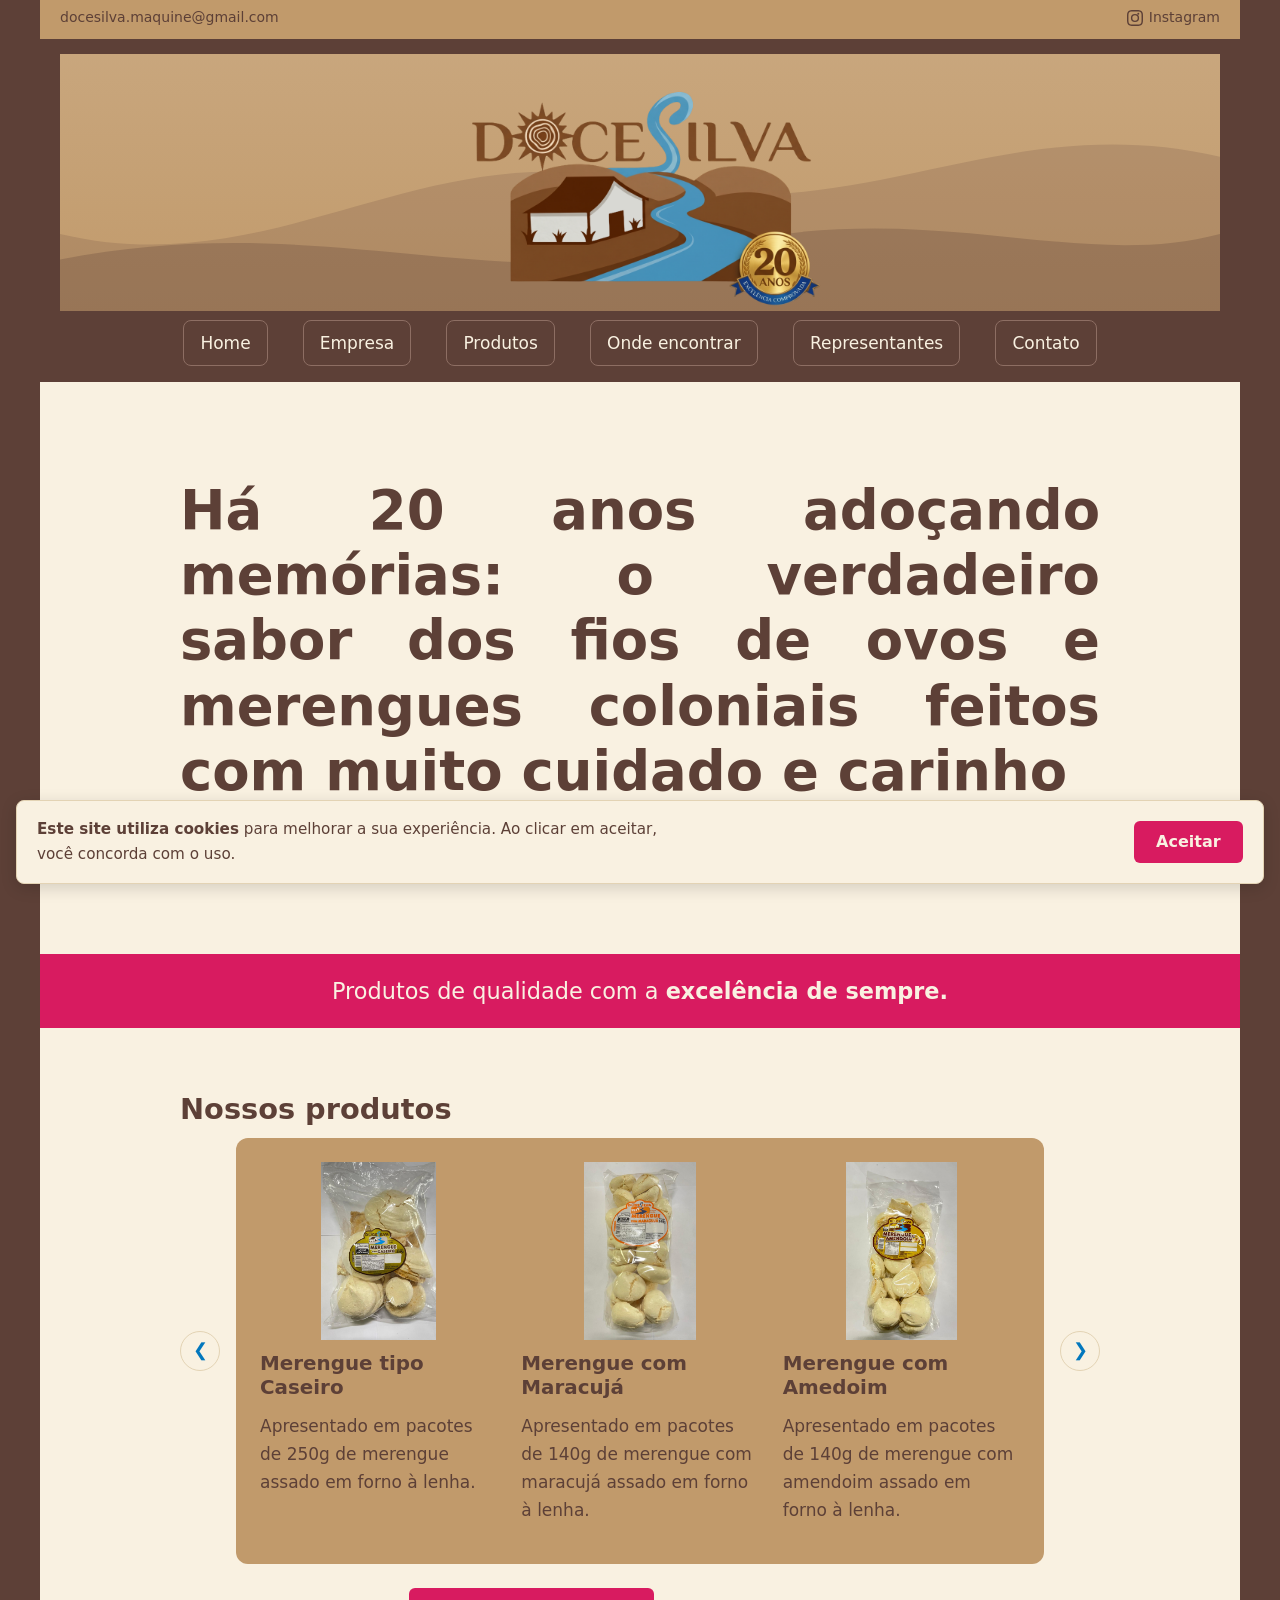
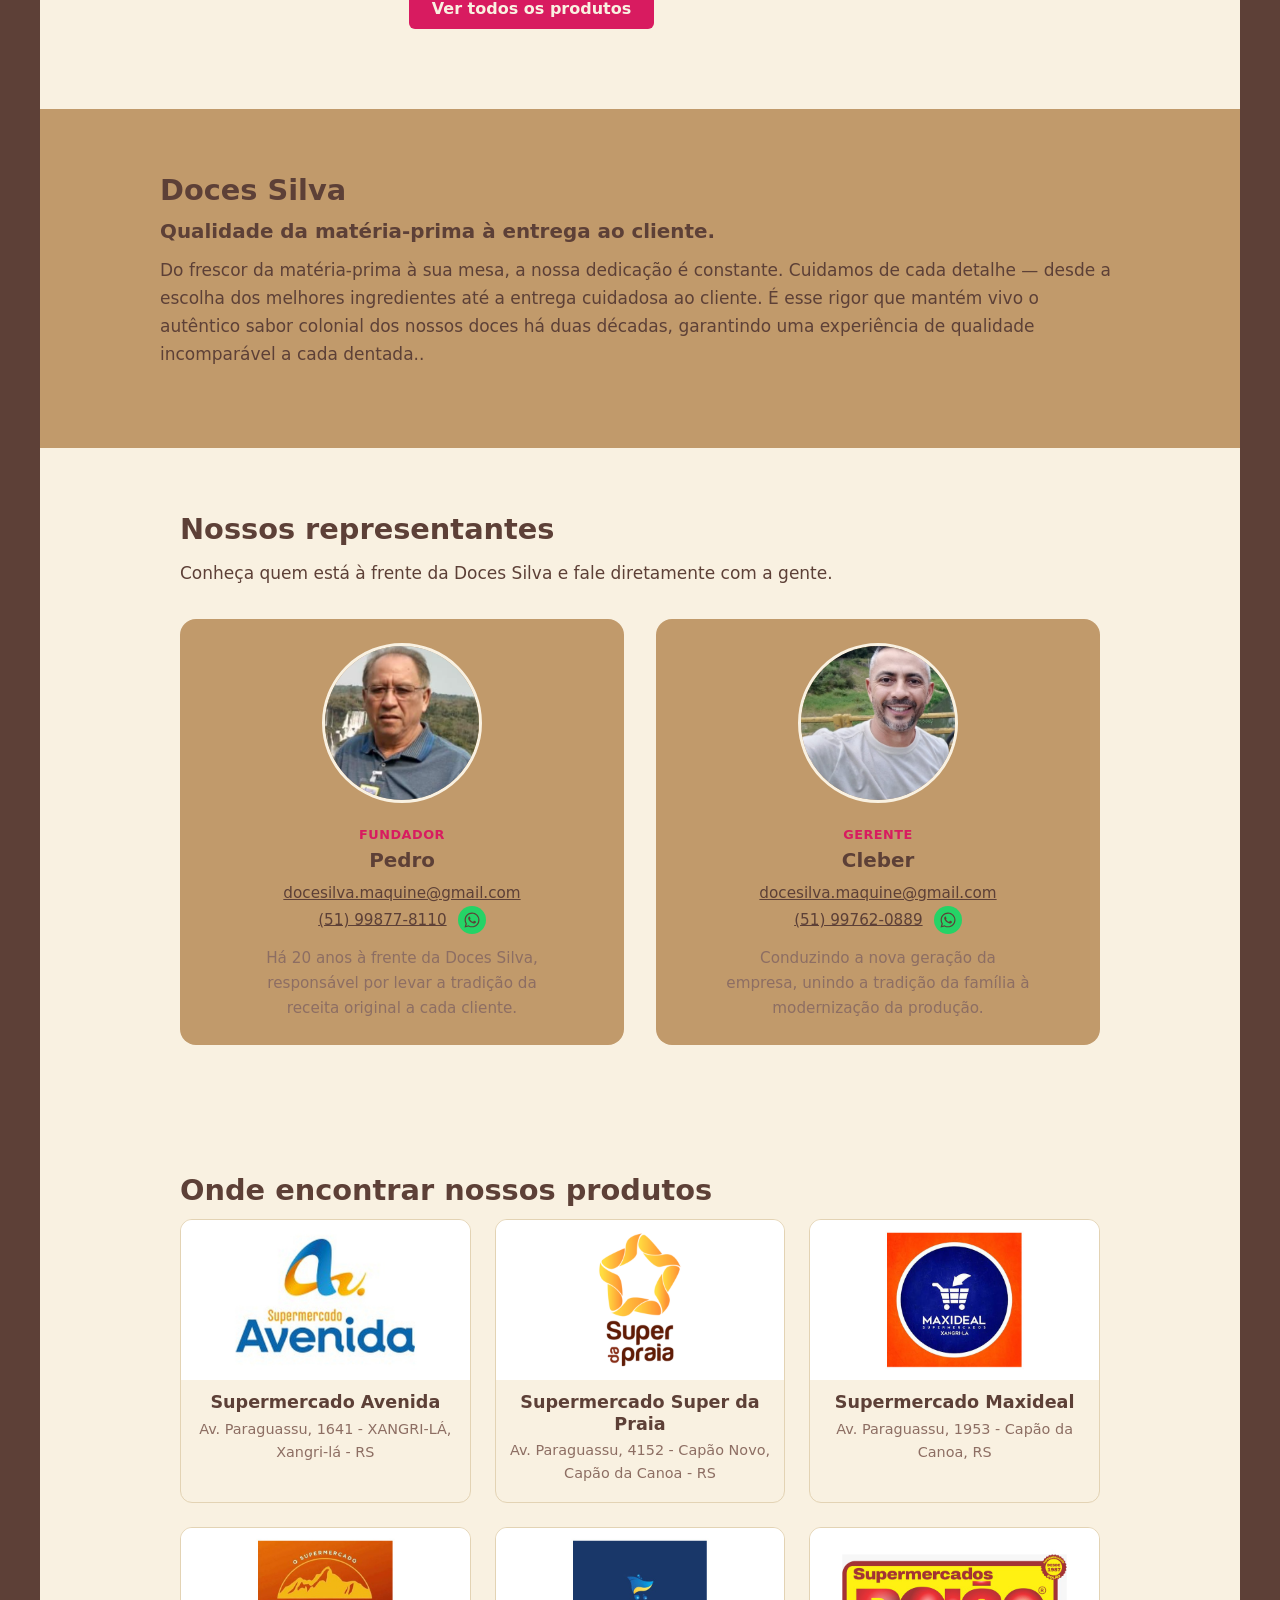
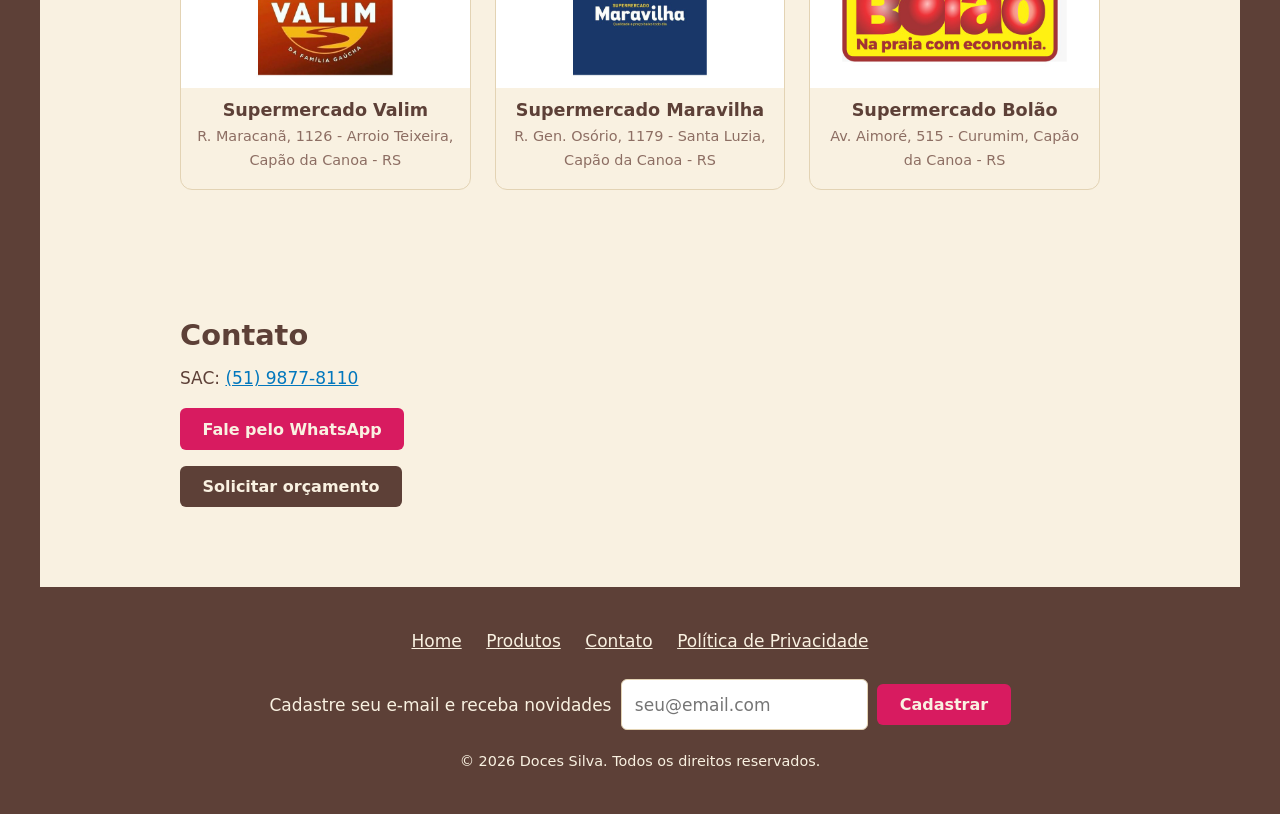
<file: index.html>
<!DOCTYPE html>
<html lang="pt-BR">
<head>
  <meta charset="UTF-8">
  <meta name="viewport" content="width=device-width, initial-scale=1">
  <title>Doces Silva | 20 anos adoçando sua vida</title>
  <meta name="description" content="Doces coloniais com receitas originais.">
  <link rel="stylesheet" href="style.css">
</head>
<body>
  <div class="pagina">
    <div id="sentinela-topo"></div>
  <div class="barra-topo">
    <a href="mailto:docesilva.maquine@gmail.com">docesilva.maquine@gmail.com</a>
    <!-- a: link. href é o destino; mailto: abre o programa de e-mail. -->
   <span>
  <a href="https://www.instagram.com/docessilva.2004/" class="link-instagram" target="_blank" rel="noopener">
    <svg viewBox="0 0 24 24" width="16" height="16" fill="currentColor" aria-hidden="true">
      <path d="M12 2.16c3.2 0 3.58.01 4.85.07 1.17.05 1.8.25 2.23.41.56.22.96.48 1.38.9.42.42.68.82.9 1.38.16.42.36 1.06.41 2.23.06 1.27.07 1.65.07 4.85s-.01 3.58-.07 4.85c-.05 1.17-.25 1.8-.41 2.23-.22.56-.48.96-.9 1.38-.42.42-.82.68-1.38.9-.42.16-1.06.36-2.23.41-1.27.06-1.65.07-4.85.07s-3.58-.01-4.85-.07c-1.17-.05-1.8-.25-2.23-.41-.56-.22-.96-.48-1.38-.9-.42-.42-.68-.82-.9-1.38-.16-.42-.36-1.06-.41-2.23-.06-1.27-.07-1.65-.07-4.85s.01-3.58.07-4.85c.05-1.17.25-1.8.41-2.23.22-.56.48-.96.9-1.38.42-.42.82-.68 1.38-.9.42-.16 1.06-.36 2.23-.41 1.27-.06 1.65-.07 4.85-.07M12 0C8.74 0 8.33.01 7.05.07c-1.28.06-2.15.26-2.91.56-.79.31-1.46.72-2.13 1.39-.67.67-1.08 1.34-1.39 2.13-.3.76-.5 1.63-.56 2.91C.01 8.33 0 8.74 0 12s.01 3.67.07 4.95c.06 1.28.26 2.15.56 2.91.31.79.72 1.46 1.39 2.13.67.67 1.34 1.08 2.13 1.39.76.3 1.63.5 2.91.56C8.33 23.99 8.74 24 12 24s3.67-.01 4.95-.07c1.28-.06 2.15-.26 2.91-.56.79-.31 1.46-.72 2.13-1.39.67-.67 1.08-1.34 1.39-2.13.3-.76.5-1.63.56-2.91.06-1.28.07-1.69.07-4.95s-.01-3.67-.07-4.95c-.06-1.28-.26-2.15-.56-2.91-.31-.79-.72-1.46-1.39-2.13-.67-.67-1.34-1.08-2.13-1.39-.76-.3-1.63-.5-2.91-.56C15.67.01 15.26 0 12 0z"/>
      <path d="M12 5.84A6.16 6.16 0 1 0 18.16 12 6.16 6.16 0 0 0 12 5.84m0 10.16A4 4 0 1 1 16 12a4 4 0 0 1-4 4m6.41-10.4a1.44 1.44 0 1 1-1.44-1.44 1.44 1.44 0 0 1 1.44 1.44"/>
    </svg>
    Instagram
  </a>
</span>
  </div>

  <header class="topo">
    <a class="logo" href="#inicio"><img src="logov2.png"alt="Doces Silva"></a>
    <button class="menu-botao" aria-label="Abrir menu" aria-expanded="false">Menu</button>
       <nav class="menu" id="menu">
      <a href="#inicio">Home</a>
      <a href="#empresa">Empresa</a>
      <a href="produtos.html">Produtos</a>
      <a href="#mercados">Onde encontrar</a>
      <a href="#representantes">Representantes</a>
      <a href="contato.html">Contato</a>
      <!-- href="#algo" rola a página até o elemento com id="algo". -->
    </nav>
  </header>

  <main>
    <section class="hero" id="inicio">
      <h1 class="slogan">Há 20 anos adoçando memórias: o verdadeiro sabor dos fios de ovos e merengues coloniais feitos com muito cuidado e carinho</h1>
      <!-- h1: título principal. Use só um por página (importante para SEO). -->
      <a class="botao" href="#produtos">Conheça nossos produtos</a>
    </section>

    <section class="faixa">
      <p>Produtos de qualidade com a <strong>excelência de sempre.</strong></p>
    </section>

       <section class="secao" id="produtos">
      <h2>Nossos produtos</h2>

      <div class="carrossel">
        <button class="seta seta-esq" id="carrossel-ant" type="button" aria-label="Produto anterior">&#10094;</button>
        <div class="carrossel-janela">
        <ul class="grade" id="carrossel-lista">
          <!-- ul: lista sem ordem. Cada li é um item. Aqui vira uma grade de produtos. -->
          <li>
            <img class="foto" src="img1.jpeg" alt="pacote de 250g de merengue caseiro.">
            <h3>Merengue tipo Caseiro</h3>
            <p>Apresentado em pacotes de 250g de merengue assado em forno à lenha.</p>
          </li>
          <li>
            <img class="foto" src="img2.jpeg" alt="pacote de 140g de merengue com maracujá.">
            <h3>Merengue com Maracujá</h3>
            <p>Apresentado em pacotes de 140g de merengue com maracujá assado em forno à lenha.</p>
          </li>
          <li>
            <img class="foto" src="img3.jpeg" alt="pacote de 140g de merengue com amendoim.">
            <h3>Merengue com Amedoim</h3>
            <p>Apresentado em pacotes de 140g de merengue com amendoim assado em forno à lenha.</p>
          </li>
          <li>
            <img class="foto" src="img4.jpeg" alt="pacote de 140g de merengue com limão.">
            <h3>Merengue com Limão</h3>
            <p>Apresentado em pacotes de 140g de merengue com Limão assado em forno à lenha.</p>
          </li>
          <li>
            <img class="foto" src="img5.jpeg" alt="pacote de 140g de merengue com Canela.">
            <h3>Merengue com Canela</h3>
            <p>Apresentado em pacotes de 140g de merengue com canela assado em forno à lenha.</p>
          </li>
          <li>
            <img class="foto" src="img6.jpeg" alt="pacote de 250g de macron de amendoim.">
            <h3>Macron de Amedoim</h3>
            <p>Apresentado em pacotes de 250g de biscoito crocante de amendoim.</p>
          </li>
          <li>
            <img class="foto" src="img7.jpeg" alt="pacote de 200g de esquecido.">
            <h3>Esquecido</h3>
            <p>Apresentado em pacotes de 200g de biscoito a base de merengue esquecido.</p>
          </li>
           <li>
            <img class="foto" src="img8.jpeg" alt="fios de ovos.">
            <h3>Fios de Ovos</h3>
            <p>Apresentado em potes de 100g drenao ou pacotes de 1Kg de fios de ovos.</p>
          </li>
        </ul>
        </div>
        <button class="seta seta-dir" id="carrossel-prox" type="button" aria-label="Próximo produto">&#10095;</button>
      </div>
      <p style="text-align:center; margin-top: 1.5rem;">
        <a class="botao" href="produtos.html">Ver todos os produtos</a>
      </p>

      <!-- Para usar imagens reais: troque cada div.foto por <img src="foto.jpg" alt="Descrição da imagem">.
           img mostra uma imagem; alt é o texto alternativo (acessibilidade e SEO). -->
    </section>

    <section class="secao escura" id="empresa">
      <h2>Doces Silva</h2>
      <h3>Qualidade da matéria-prima à entrega ao cliente.</h3>
      <p>Do frescor da matéria-prima à sua mesa, a nossa dedicação é constante. Cuidamos de cada detalhe — desde a escolha dos melhores ingredientes até a entrega cuidadosa ao cliente. É esse rigor que mantém vivo o autêntico sabor colonial dos nossos doces há duas décadas, garantindo uma experiência de qualidade incomparável a cada dentada..</p>
    </section>

      <section class="secao" id="representantes">
      <h2>Nossos representantes</h2>
      <p>Conheça quem está à frente da Doces Silva e fale diretamente com a gente.</p>

      <div class="representantes">
        <div class="cartao-representante">
          <img src="pedro.png" alt="Foto de Pedro">
          <div class="cartao-representante-texto">
            <span class="cargo">Fundador</span>
            <h3>Pedro</h3>
            <p class="info-contato">
              <a href="mailto:docesilva.maquine@gmail.com">docesilva.maquine@gmail.com</a><br>
              <a href="tel:+555198778110">(51) 99877-8110</a>
              <a href="https://wa.me/555198778110" class="icone-whatsapp" target="_blank" rel="noopener" aria-label="Conversar no WhatsApp">
                <svg viewBox="0 0 24 24" width="18" height="18" fill="currentColor" aria-hidden="true">
                  <path d="M12.04 2C6.58 2 2.13 6.45 2.13 11.91c0 1.75.46 3.46 1.32 4.96L2.05 22l5.25-1.38a9.9 9.9 0 0 0 4.74 1.21h.01c5.46 0 9.91-4.45 9.91-9.91 0-2.65-1.03-5.14-2.9-7.01A9.82 9.82 0 0 0 12.04 2m0 1.67c2.23 0 4.33.87 5.9 2.45a8.3 8.3 0 0 1 2.45 5.9c0 4.6-3.75 8.35-8.35 8.35a8.3 8.3 0 0 1-4.24-1.16l-.3-.18-3.12.82.83-3.04-.2-.31a8.26 8.26 0 0 1-1.27-4.4c0-4.6 3.75-8.35 8.35-8.35M8.5 7.2c-.17 0-.44.06-.67.31s-.88.86-.88 2.1.9 2.43 1.03 2.6c.13.17 1.76 2.8 4.38 3.83 2.17.86 2.61.69 3.08.65.47-.04 1.52-.62 1.73-1.22.21-.6.21-1.11.15-1.22-.07-.1-.25-.17-.52-.3s-1.59-.78-1.84-.87c-.24-.1-.42-.14-.6.14-.17.27-.68.87-.84 1.05-.15.17-.3.19-.57.07-.27-.14-1.13-.42-2.16-1.34-.8-.72-1.34-1.6-1.5-1.87-.15-.27-.01-.42.12-.56.13-.12.27-.3.41-.46.14-.16.18-.27.27-.45.1-.17.05-.33-.02-.47C9.58 9.37 9.07 8 8.84 7.46c-.19-.47-.4-.46-.56-.47z"/>
                </svg>
              </a>
            </p>
            <p>Há 20 anos à frente da Doces Silva, responsável por levar a tradição da receita original a cada cliente.</p>
          </div>
        </div>

        <div class="cartao-representante">
          <img src="cleber.jpeg" alt="Foto de Cleber">
          <div class="cartao-representante-texto">
            <span class="cargo">Gerente</span>
            <h3>Cleber</h3>
            <p class="info-contato">
              <a href="mailto:docesilva.maquine@gmail.com">docesilva.maquine@gmail.com</a><br>
              <a href="tel:+555197620889">(51) 99762-0889</a>
              <a href="https://wa.me/555197620889" class="icone-whatsapp" target="_blank" rel="noopener" aria-label="Conversar no WhatsApp">
                <svg viewBox="0 0 24 24" width="18" height="18" fill="currentColor" aria-hidden="true">
                  <path d="M12.04 2C6.58 2 2.13 6.45 2.13 11.91c0 1.75.46 3.46 1.32 4.96L2.05 22l5.25-1.38a9.9 9.9 0 0 0 4.74 1.21h.01c5.46 0 9.91-4.45 9.91-9.91 0-2.65-1.03-5.14-2.9-7.01A9.82 9.82 0 0 0 12.04 2m0 1.67c2.23 0 4.33.87 5.9 2.45a8.3 8.3 0 0 1 2.45 5.9c0 4.6-3.75 8.35-8.35 8.35a8.3 8.3 0 0 1-4.24-1.16l-.3-.18-3.12.82.83-3.04-.2-.31a8.26 8.26 0 0 1-1.27-4.4c0-4.6 3.75-8.35 8.35-8.35M8.5 7.2c-.17 0-.44.06-.67.31s-.88.86-.88 2.1.9 2.43 1.03 2.6c.13.17 1.76 2.8 4.38 3.83 2.17.86 2.61.69 3.08.65.47-.04 1.52-.62 1.73-1.22.21-.6.21-1.11.15-1.22-.07-.1-.25-.17-.52-.3s-1.59-.78-1.84-.87c-.24-.1-.42-.14-.6.14-.17.27-.68.87-.84 1.05-.15.17-.3.19-.57.07-.27-.14-1.13-.42-2.16-1.34-.8-.72-1.34-1.6-1.5-1.87-.15-.27-.01-.42.12-.56.13-.12.27-.3.41-.46.14-.16.18-.27.27-.45.1-.17.05-.33-.02-.47C9.58 9.37 9.07 8 8.84 7.46c-.19-.47-.4-.46-.56-.47z"/>
                </svg>
              </a>
            </p>
            <p>Conduzindo a nova geração da empresa, unindo a tradição da família à modernização da produção.</p>
          </div>
        </div>
      </div>
    </section>

       <section class="secao" id="mercados">
      <h2>Onde encontrar nossos produtos</h2>
      <ul class="mercados">
        <li>
          <div class="foto-mercado">
            <img src="mercado1.jpg" alt="Fachada do Supermercado 1">
          </div>
          <h3>Supermercado Avenida</h3>
          <p class="endereco">Av. Paraguassu, 1641 - XANGRI-LÁ, Xangri-lá - RS</p>
        </li>
        <li>
          <div class="foto-mercado">
            <img src="mercado2.png" alt="Fachada do Supermercado 2">
          </div>
          <h3>Supermercado Super da Praia</h3>
          <p class="endereco">Av. Paraguassu, 4152 - Capão Novo, Capão da Canoa - RS</p>
        </li>
        <li>
          <div class="foto-mercado">
            <img src="mercado3.jpg" alt="Fachada do Supermercado 3">
          </div>
          <h3>Supermercado Maxideal</h3>
          <p class="endereco">Av. Paraguassu, 1953 - Capão da Canoa, RS</p>
        </li>
        <li>
          <div class="foto-mercado">
            <img src="mercado4.jpg" alt="Fachada do Supermercado 4">
          </div>
          <h3>Supermercado Valim</h3>
          <p class="endereco">R. Maracanã, 1126 - Arroio Teixeira, Capão da Canoa - RS</p>
        </li>
        <li>
          <div class="foto-mercado">
            <img src="mercado5.jpg" alt="Fachada do Supermercado 5">
          </div>
          <h3>Supermercado Maravilha</h3>
          <p class="endereco">R. Gen. Osório, 1179 - Santa Luzia, Capão da Canoa - RS</p>
        </li>
        <li>
          <div class="foto-mercado">
            <img src="mercado6.jpeg" alt="Fachada do Supermercado 6">
          </div>
          <h3>Supermercado Bolão</h3>
          <p class="endereco">Av. Aimoré, 515 - Curumim, Capão da Canoa - RS</p>
        </li>
      </ul>
    </section>

    <section class="secao" id="contato">
      <h2>Contato</h2>
      <p>SAC: <a href="tel:+555198778110">(51) 9877-8110</a></p>
      <!-- tel: faz o número ser discado ao tocar no celular. -->
      <p><a class="botao" href="https://wa.me/555198778110">Fale pelo WhatsApp</a></p>
      <p><a class="botao claro" href="contato.html">Solicitar orçamento </a></p>
    </section>
  </main>

  <footer class="rodape">
    <!-- footer: rodapé da página. -->
    <nav aria-label="Rodapé">
      <a href="#inicio">Home</a>
      <a href="#produtos">Produtos</a>
      <a href="contato.html">Contato</a>
      <a href="#">Política de Privacidade</a>
    </nav>
    <form class="news" action="#">
      <label for="email">Cadastre seu e-mail e receba novidades</label>
      <input type="email" id="email" name="email" placeholder="seu@email.com" required>
      <!-- required: o navegador não deixa enviar vazio; type="email" valida o formato. -->
      <button class="botao" type="submit">Cadastrar</button>
    </form>
    <p>&copy; <span id="ano"></span> Doces Silva. Todos os direitos reservados.</p>
    <!-- &copy; é o símbolo ©. O span vazio é preenchido pelo JavaScript com o ano atual. -->
  </footer>

  </div>

  <div class="cookies" id="cookies" role="dialog" aria-label="Aviso de cookies">
    <p><strong>Este site utiliza cookies</strong> para melhorar a sua experiência. Ao clicar em aceitar, você concorda com o uso.</p>
    <button class="botao" id="aceitar" type="button">Aceitar</button>
  </div>

  <script src="script.js"></script>
  <!-- script: carrega o JavaScript (comportamentos). Fica no fim para o HTML carregar primeiro. -->
</body>
</html>
</file>
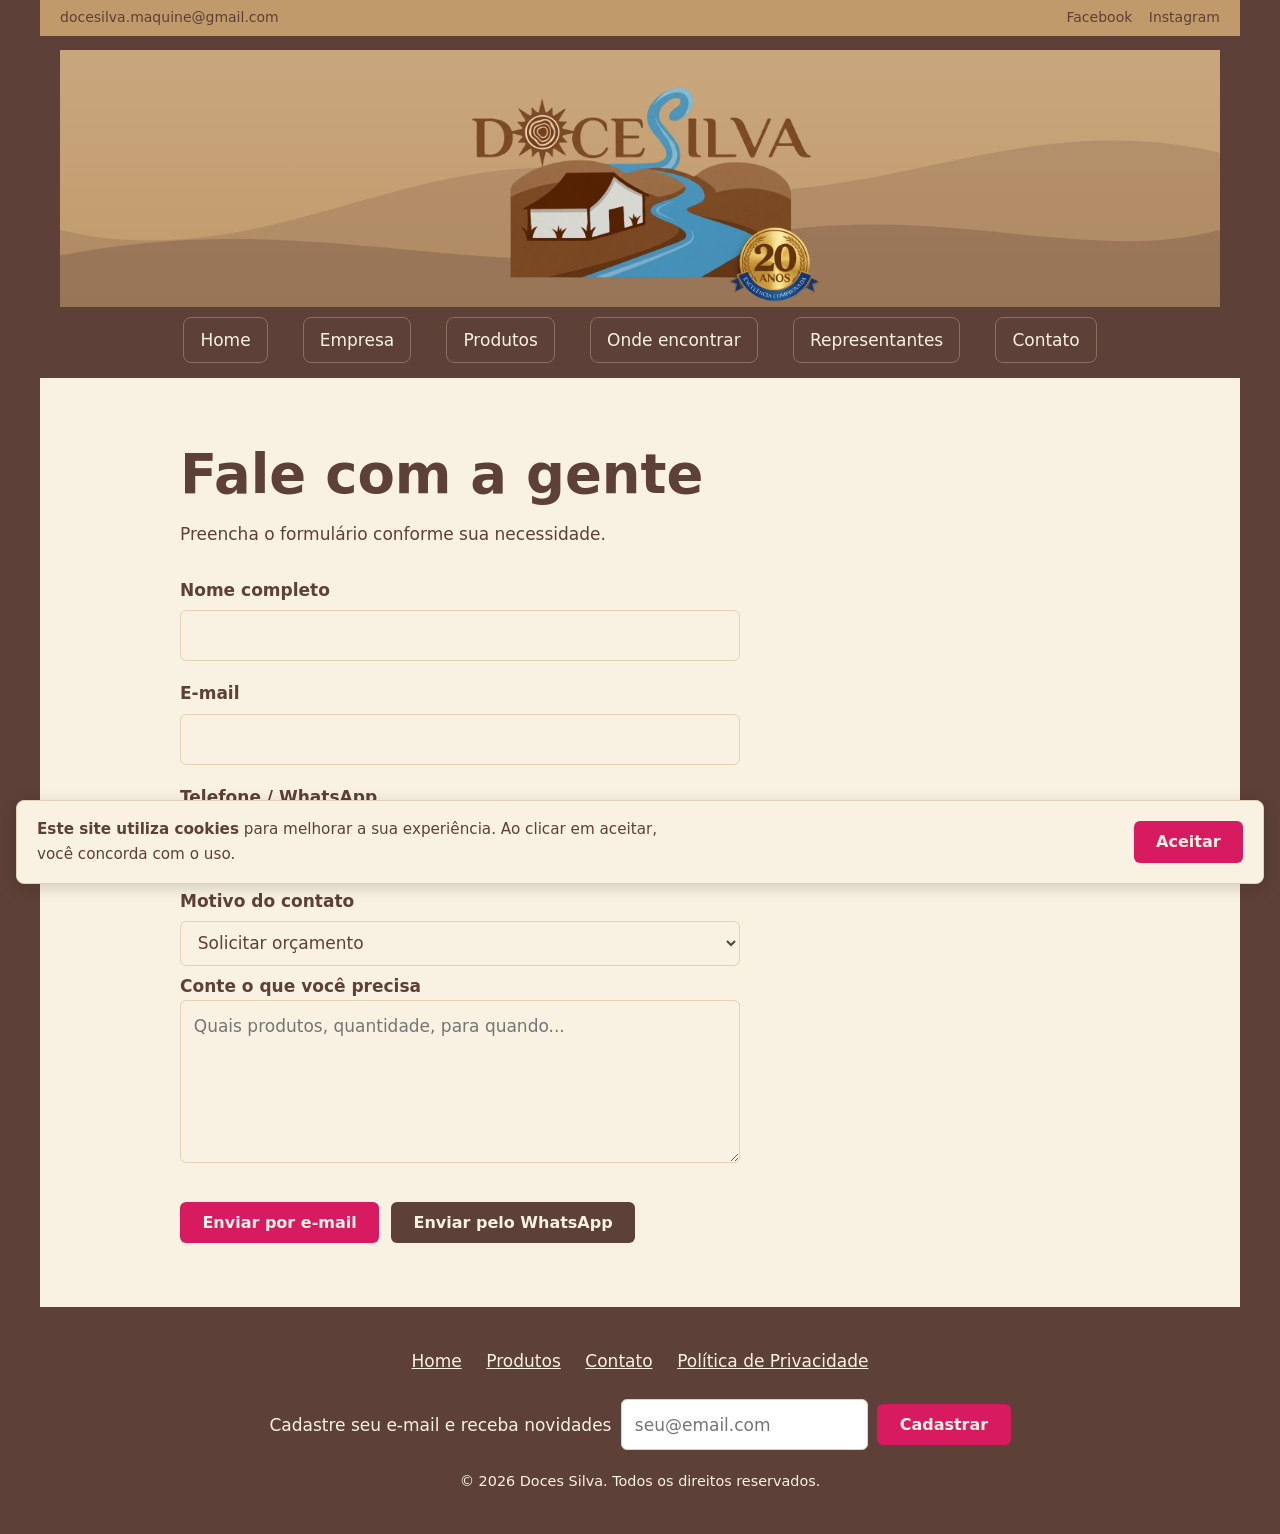
<file: contato.html>
<!DOCTYPE html>
<html lang="pt-BR">
<head>
  <meta charset="UTF-8">
  <meta name="viewport" content="width=device-width, initial-scale=1">
  <title>Contato | Doces Silva</title>
  <meta name="description" content="Solicite um orçamento ou envie seu currículo para a Doces Silva.">
  <link rel="stylesheet" href="style.css">
</head>
<body>
  <div class="pagina">
    <div id="sentinela-topo"></div>
  <div class="barra-topo">
    <a href="mailto:docesilva.maquine@gmail.com">docesilva.maquine@gmail.com</a>
    <span>
      <a href="#">Facebook</a>
      <a href="#">Instagram</a>
    </span>
  </div>

  <header class="topo">
    <a class="logo" href="index.html"><img src="logov2.png" alt="Doces Silva"></a>
    <button class="menu-botao" aria-label="Abrir menu" aria-expanded="false">Menu</button>
    <nav class="menu" id="menu">
      <a href="index.html#inicio">Home</a>
      <a href="index.html#empresa">Empresa</a>
      <a href="produtos.html">Produtos</a>
      <a href="index.html#mercados">Onde encontrar</a>
      <a href="index.html#representantes">Representantes</a>
      <a href="contato.html">Contato</a>
    </nav>
  </header>

  <main>
    <section class="secao">
      <h1>Fale com a gente</h1>
      <p>Preencha o formulário conforme sua necessidade.</p>

      <form class="form-contato" id="form-contato" action="https://formspree.io/f/docesilva.maquine@gmail.com" method="post" enctype="multipart/form-data">
  <!-- action: aponta para o Formspree, que recebe os dados e reenvia por e-mail
       para docesilva.maquine@gmail.com. Veja o passo de ativação nas instruções abaixo. -->
  <input type="hidden" name="_subject" value="Novo contato pelo site — Doces Silva">

        <label for="nome">Nome completo</label>
        <input type="text" id="nome" name="nome" required>

        <label for="email-contato">E-mail</label>
        <input type="email" id="email-contato" name="email" required>

        <label for="telefone">Telefone / WhatsApp</label>
        <input type="tel" id="telefone" name="telefone" placeholder="(00) 00000-0000">

        <label for="motivo">Motivo do contato</label>
        <select id="motivo" name="motivo" required>
          <option value="orcamento">Solicitar orçamento</option>
          <option value="emprego">Trabalhe conosco (enviar currículo)</option>
        </select>

        <!-- Campos que só aparecem para pedido de orçamento -->
        <div id="campo-orcamento">
          <label for="mensagem">Conte o que você precisa</label>
          <textarea id="mensagem" name="mensagem" rows="5" placeholder="Quais produtos, quantidade, para quando..."></textarea>
        </div>

        <!-- Campos que só aparecem para envio de currículo -->
        <div id="campo-curriculo" class="oculto">
          <label for="cargo">Vaga de interesse</label>
          <input type="text" id="cargo" name="cargo" placeholder="Ex.: Produção, Vendas, Entrega">

          <label for="curriculo">Currículo (PDF ou Word)</label>
          <input type="file" id="curriculo" name="curriculo" accept=".pdf,.doc,.docx">

          <p class="aviso-whatsapp">
            Prefere o WhatsApp? Clique em "Enviar pelo WhatsApp" abaixo e anexe o currículo
            diretamente na conversa.
          </p>
        </div>

        <div class="botoes-envio">
          <button class="botao" type="submit">Enviar por e-mail</button>
          <button class="botao claro" type="button" id="btn-whatsapp">Enviar pelo WhatsApp</button>
        </div>
      </form>
    </section>
  </main>

  <footer class="rodape">
    <nav aria-label="Rodapé">
      <a href="index.html#inicio">Home</a>
      <a href="produtos.html">Produtos</a>
      <a href="contato.html">Contato</a>
      <a href="#">Política de Privacidade</a>
    </nav>
    <form class="news" action="#">
      <label for="email">Cadastre seu e-mail e receba novidades</label>
      <input type="email" id="email" name="email" placeholder="seu@email.com" required>
      <button class="botao" type="submit">Cadastrar</button>
    </form>
    <p>&copy; <span id="ano"></span> Doces Silva. Todos os direitos reservados.</p>
  </footer>

  </div>

  <div class="cookies" id="cookies" role="dialog" aria-label="Aviso de cookies">
    <p><strong>Este site utiliza cookies</strong> para melhorar a sua experiência. Ao clicar em aceitar, você concorda com o uso.</p>
    <button class="botao" id="aceitar" type="button">Aceitar</button>
  </div>

  <script src="script.js"></script>
</body>
</html>
</file>
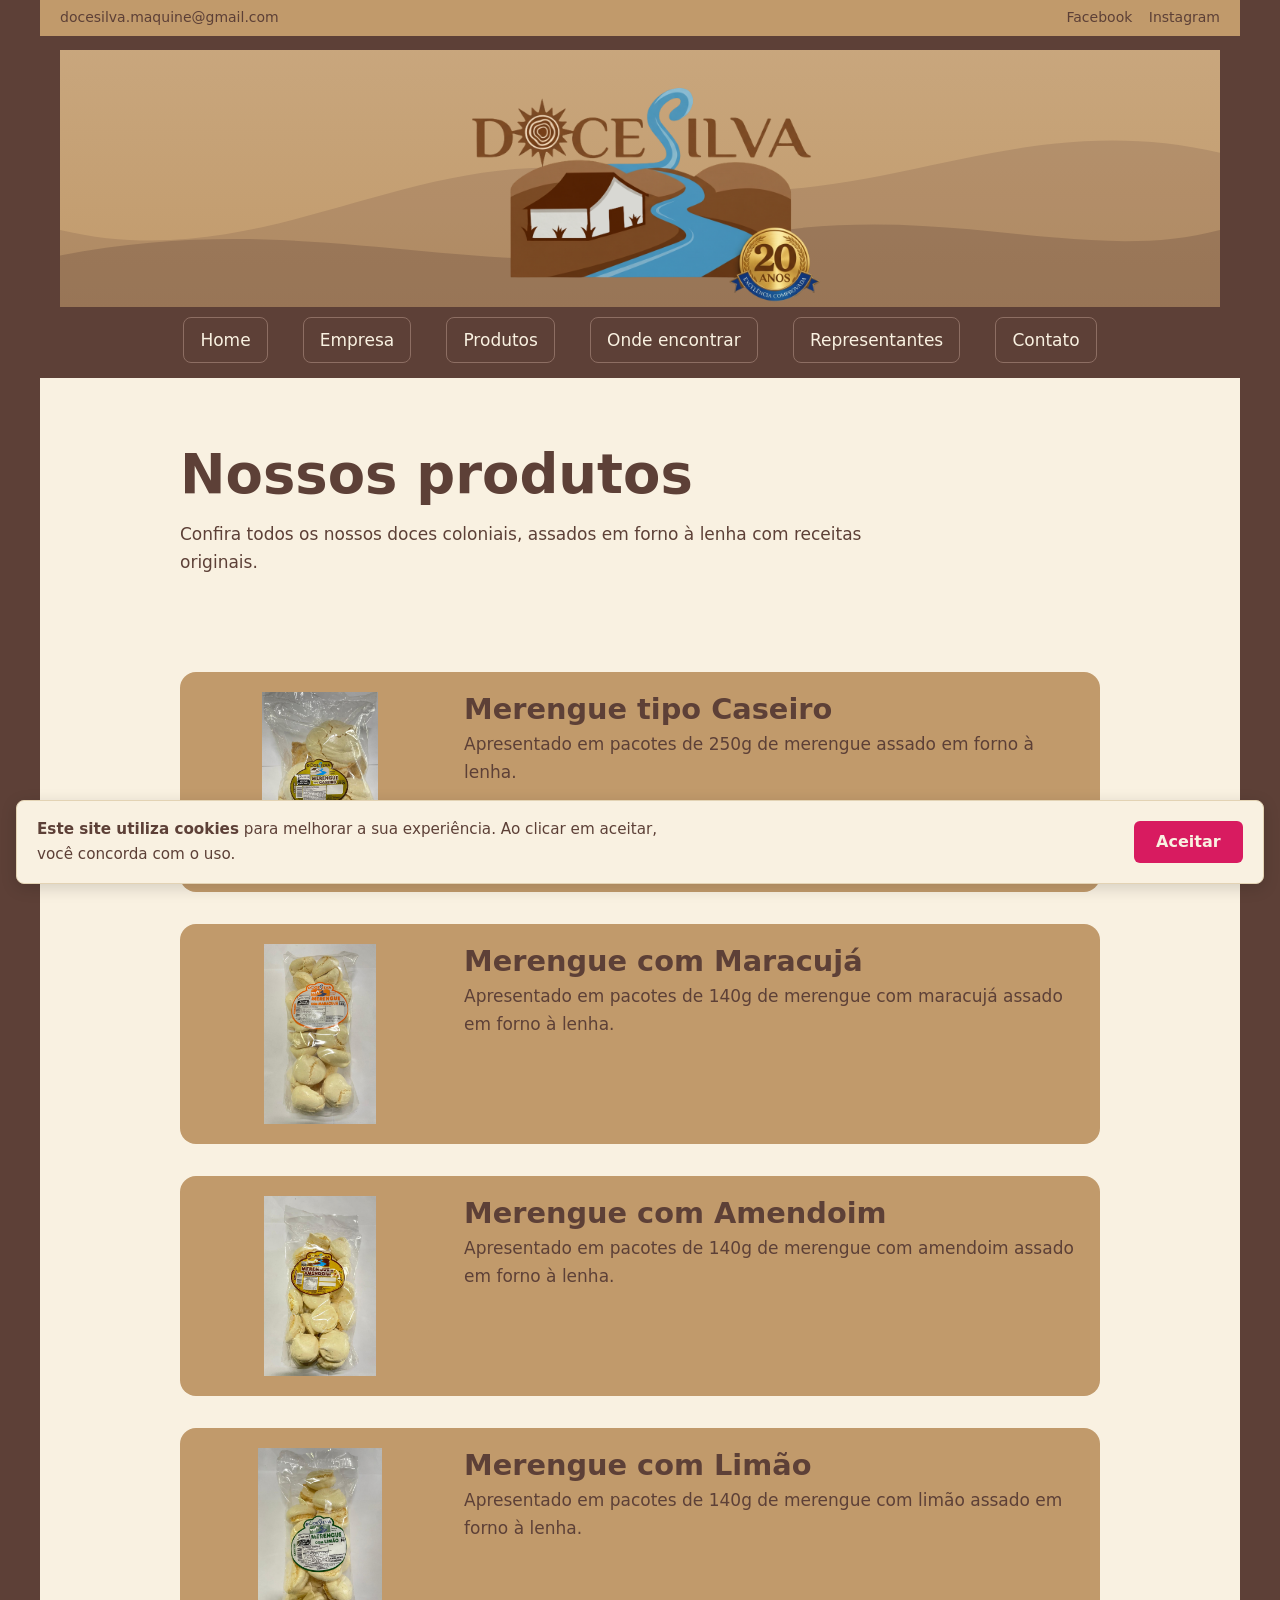
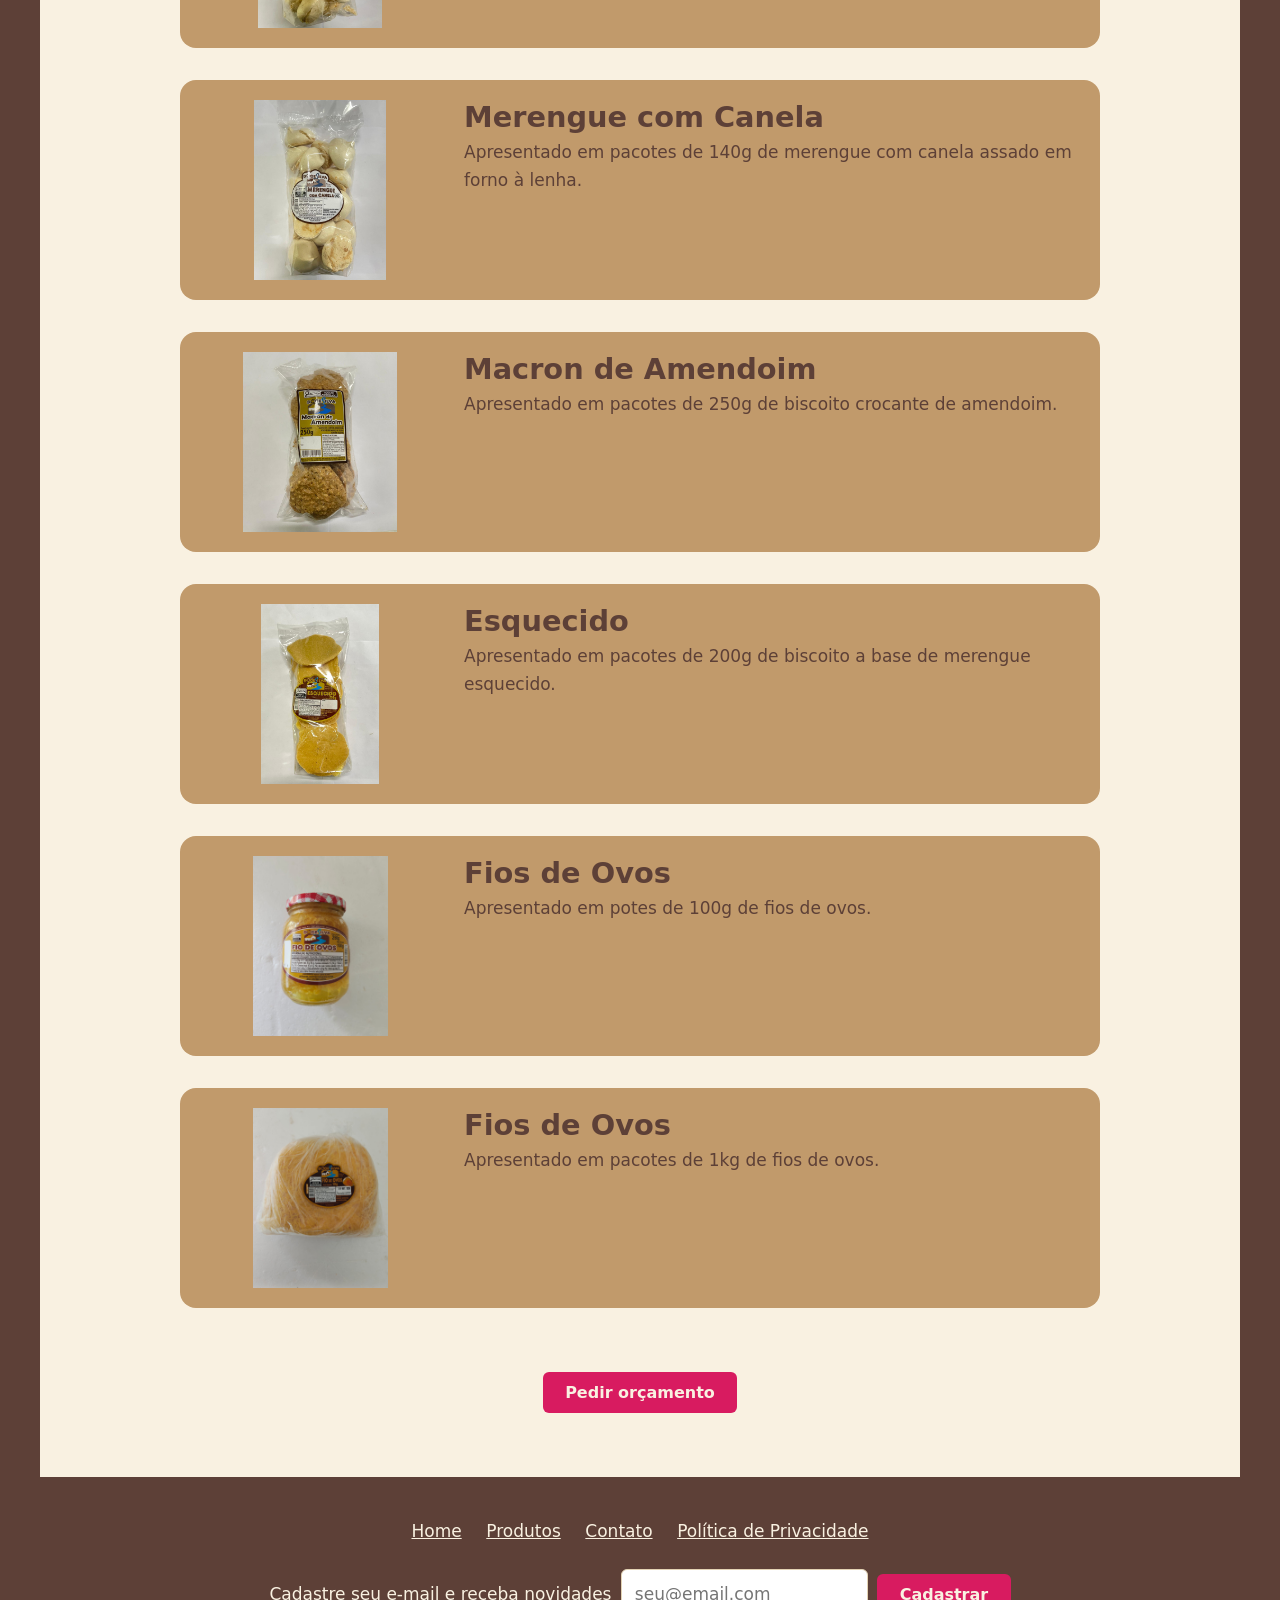
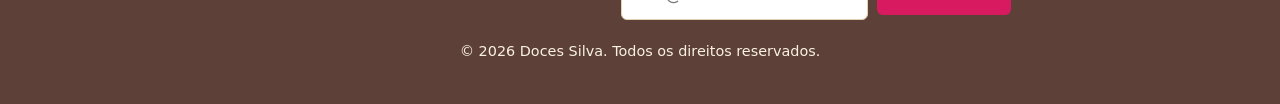
<file: produtos.html>
<!DOCTYPE html>
<html lang="pt-BR">
<head>
  <meta charset="UTF-8">
  <meta name="viewport" content="width=device-width, initial-scale=1">
  <title>Produtos | Doces Silva</title>
  <meta name="description" content="Conheça todos os doces coloniais da Doces Silva.">
  <link rel="stylesheet" href="style.css">
</head>
<body>
  <div class="pagina">
    <div id="sentinela-topo"></div>
  <div class="barra-topo">
    <a href="mailto:docesilva.maquine@gmail.com">docesilva.maquine@gmail.com</a>
    <span>
      <a href="#">Facebook</a>
      <a href="#">Instagram</a>
    </span>
  </div>

  <header class="topo">
    <a class="logo" href="index.html"><img src="logov2.png" alt="Doces Silva"></a>
    <button class="menu-botao" aria-label="Abrir menu" aria-expanded="false">Menu</button>
    <nav class="menu" id="menu">
      <a href="index.html#inicio">Home</a>
      <a href="index.html#empresa">Empresa</a>
      <a href="produtos.html">Produtos</a>
      <a href="index.html#mercados">Onde encontrar</a>
      <a href="index.html#representantes">Representantes</a>
      <a href="contato.html">Contato</a>
    </nav>
  </header>

  <main>
    <section class="secao" id="inicio-produtos">
      <h1>Nossos produtos</h1>
      <p>Confira todos os nossos doces coloniais, assados em forno à lenha com receitas originais.</p>
    </section>

    <section class="secao detalhe-produtos">
      <div class="cartao-produto">
        <img src="img1.jpeg" alt="pacote de 250g de merengue caseiro.">
        <div class="cartao-produto-texto">
          <h2>Merengue tipo Caseiro</h2>
          <p>Apresentado em pacotes de 250g de merengue assado em forno à lenha.</p>
        </div>
      </div>

      <div class="cartao-produto">
        <img src="img2.jpeg" alt="pacote de 140g de merengue com maracujá.">
        <div class="cartao-produto-texto">
          <h2>Merengue com Maracujá</h2>
          <p>Apresentado em pacotes de 140g de merengue com maracujá assado em forno à lenha.</p>
        </div>
      </div>

      <div class="cartao-produto">
        <img src="img3.jpeg" alt="pacote de 140g de merengue com amendoim.">
        <div class="cartao-produto-texto">
          <h2>Merengue com Amendoim</h2>
          <p>Apresentado em pacotes de 140g de merengue com amendoim assado em forno à lenha.</p>
        </div>
      </div>

      <div class="cartao-produto">
        <img src="img4.jpeg" alt="pacote de 140g de merengue com limão.">
        <div class="cartao-produto-texto">
          <h2>Merengue com Limão</h2>
          <p>Apresentado em pacotes de 140g de merengue com limão assado em forno à lenha.</p>
        </div>
      </div>

      <div class="cartao-produto">
        <img src="img5.jpeg" alt="pacote de 140g de merengue com Canela.">
        <div class="cartao-produto-texto">
          <h2>Merengue com Canela</h2>
          <p>Apresentado em pacotes de 140g de merengue com canela assado em forno à lenha.</p>
        </div>
      </div>

      <div class="cartao-produto">
        <img src="img6.jpeg" alt="pacote de 250g de macron de amendoim.">
        <div class="cartao-produto-texto">
          <h2>Macron de Amendoim</h2>
          <p>Apresentado em pacotes de 250g de biscoito crocante de amendoim.</p>
        </div>
      </div>

       <div class="cartao-produto">
        <img src="img7.jpeg" alt="pacote de 200g de esquecido.">
        <div class="cartao-produto-texto">
          <h2>Esquecido</h2>
          <p>Apresentado em pacotes de 200g de biscoito a base de merengue esquecido.</p>
        </div>
      </div>

      <div class="cartao-produto">
        <img src="img8.jpeg" alt="fios de ovos.">
        <div class="cartao-produto-texto">
          <h2>Fios de Ovos</h2>
          <p>Apresentado em potes de 100g de fios de ovos.</p>
        </div>
      </div>
      <div class="cartao-produto">
        <img src="img9.jpeg" alt="fios de ovos.">
        <div class="cartao-produto-texto">
          <h2>Fios de Ovos</h2>
          <p>Apresentado em pacotes de 1kg de fios de ovos.</p>
        </div>
      </div>
    </section>

    <section class="secao" style="text-align: center; padding-top: 0;">
      <a class="botao" href="contato.html">Pedir orçamento</a>
    </section>
  </main>

  <footer class="rodape">
    <nav aria-label="Rodapé">
      <a href="index.html#inicio">Home</a>
      <a href="produtos.html">Produtos</a>
      <a href="contato.html">Contato</a>
      <a href="#">Política de Privacidade</a>
    </nav>
    <form class="news" action="#">
      <label for="email">Cadastre seu e-mail e receba novidades</label>
      <input type="email" id="email" name="email" placeholder="seu@email.com" required>
      <button class="botao" type="submit">Cadastrar</button>
    </form>
    <p>&copy; <span id="ano"></span> Doces Silva. Todos os direitos reservados.</p>
  </footer>

  </div>

  <div class="cookies" id="cookies" role="dialog" aria-label="Aviso de cookies">
    <p><strong>Este site utiliza cookies</strong> para melhorar a sua experiência. Ao clicar em aceitar, você concorda com o uso.</p>
    <button class="botao" id="aceitar" type="button">Aceitar</button>
  </div>

  <script src="script.js"></script>
</body>
</html>
</file>
<file: style.css>
/* ---------- Variáveis: mude cores e fontes só aqui ---------- */
:root {
  --fundo: #F9F1E1;            /* Soft Almond: fundo geral do site */
  --fundo-pagina: #5D4037;     /* Rich Chocolate: cabeçalho, rodapé e margem (áreas estruturais) */
  --texto: #5D4037;            /* Rich Chocolate: texto principal, sobre fundo claro */
  --texto-claro: #F9F1E1;      /* Soft Almond: texto sobre fundo escuro (cabeçalho/rodapé) */
  --suave: #8d6e63;            /* Chocolate mais claro: texto secundário */
  --verde: #0277BD;            /* Vibrant Cerulean: links, navegação, botões secundários */
  --verde-esc: #01579B;        /* Cerulean mais escuro, para hover */
  --dourado: #D81B60;          /* Raspberry Sorbet: botão de ação primária (CTA), destaques */
  --dourado-esc: #AD1457;      /* Raspberry mais escuro, para hover do CTA */
  --caramelo: #C19A6B;         /* Warm Caramel: fundo de cards e blocos secundários */
  --linha: #e3d3b4;            /* tom claro do caramelo, para bordas discretas */
  --titulo: "Segoe UI", system-ui, -apple-system, Roboto, Arial, sans-serif;
  --corpo: "Segoe UI", system-ui, -apple-system, Roboto, Arial, sans-serif;
}

*, *::before, *::after { box-sizing: border-box; }   /* padding não aumenta a largura */
html { scroll-behavior: smooth; scroll-padding-top: 5rem; }
body { margin: 0; font: 1.0625rem/1.65 var(--corpo); color: var(--texto); background: var(--fundo-pagina); }
#sentinela-topo {
  position: absolute;   /* sai do fluxo normal, não empurra o conteúdo para baixo */
  top: 0;
  left: 0;
  height: 80px;          /* mesma altura em que a logo deve sumir */
  width: 1px;
  pointer-events: none;
}
.pagina {
  max-width: 1200px;         /* largura do conteúdo; ajuste esse número se quiser margens maiores/menores */
  margin: 0 auto;            /* centraliza na tela */
  background: var(--fundo);  /* cor do conteúdo, diferente da margem */
  position: relative;
}
.slogan{
   font-family: var(--titulo); line-height: 1.2; margin: 0 0 .75rem;
   font-size: clamp(2rem, 5vw, 3.4rem);
   text-align: justify;
}

h1, h2, h3 { font-family: var(--titulo); line-height: 1.2; margin: 0 0 .75rem; }
h1 { font-size: clamp(2rem, 5vw, 3.4rem); }
h2 { font-size: 1.8rem; }
p { margin: 0 0 1rem; max-width: 65ch; }
a { color: var(--verde); }
:focus-visible { outline: 3px solid var(--dourado); outline-offset: 3px; }

/* ---------- Faixa de contato e topo ---------- */
.barra-topo { display: flex; justify-content: space-between; gap: 1rem; padding: .4rem 1.25rem; background: var(--caramelo); font-size: .875rem; }
.barra-topo a { color: var(--texto); text-decoration: none; margin-left: .75rem; }
.barra-topo > a { margin-left: 0; }
.men1{position: relative; }
.topo {
  position: sticky;
  top: 0;
  z-index: 10;
  display: flex;
  flex-direction: column;   /* empilha: logo em cima, menu embaixo */
  align-items: center;      /* centraliza os dois */
  gap: .6rem;               /* espaço entre a logo e o menu */
  padding: .9rem 1.25rem;
  background: var(--fundo-pagina);
  border-bottom: 1px solid var(--texto);
}
.logo {
  display: flex;
  justify-content: center;   /* centraliza a imagem horizontalmente dentro da faixa */
  align-items: center;
  width: 100%;                /* estica até as margens do cabeçalho */
  text-decoration: none;
  overflow: hidden;
  box-sizing: border-box;
  transition: height .5s cubic-bezier(.4, 0, .2, 1), opacity .5s cubic-bezier(.4, 0, .2, 1), padding .5s cubic-bezier(.4, 0, .2, 1);
  height: calc(225px + 2rem);
  opacity: 1;
  position: relative;
  background: linear-gradient(180deg, color-mix(in srgb, var(--caramelo) 88%, white) 0%, var(--caramelo) 100%);
  padding: 1rem;
}
.logo::before {
  content: "";
  position: absolute;
  inset: 0;
  background-image: url("data:image/svg+xml,%3Csvg xmlns='http://www.w3.org/2000/svg' viewBox='0 0 800 200' preserveAspectRatio='none'%3E%3Cpath d='M0,140 C150,180 250,60 400,100 C550,140 650,40 800,80 L800,200 L0,200 Z' fill='%235D4037' fill-opacity='0.18'/%3E%3Cpath d='M0,160 C180,120 300,190 450,150 C600,110 700,170 800,140 L800,200 L0,200 Z' fill='%235D4037' fill-opacity='0.28'/%3E%3C/svg%3E");
  background-size: 100% 100%;
  background-position: bottom;
  background-repeat: no-repeat;
  pointer-events: none;
}
.logo img {
  height: 225px;       /* mesmo valor da .logo acima, para não distorcer durante a transição */
  width: auto;          /* mantém a proporção original, sem distorcer */
  display: block;
  transform: scale(1.3);   /* amplia a imagem 25%, sem alterar o tamanho do bloco .logo */
  transform-origin: center;
}

/* Quando a página rola: a logo encolhe até sumir */
.topo.rolou .logo {
  height: 0;
  padding: 0;
  opacity: 0;   /* some suavemente, em vez de só espremer */
}
.menu { display: flex; flex-wrap: wrap; justify-content: center; gap: 2.2rem; }
.menu a {
  color: var(--texto-claro);
  text-decoration: none;
  padding: .5rem 1rem;
  border: 1px solid var(--suave);
  border-radius: 8px;
}
.menu a:hover {
  color: var(--verde);
  border-color: var(--verde);
}
.menu-botao { display: none; }

/* ---------- Blocos da página ---------- */
.hero { padding: 6rem 1.25rem; max-width: 960px; margin: 0 auto; }
.faixa { background: var(--dourado); color: var(--texto-claro); padding: 1.5rem 1.25rem; text-align: center; font: 1.4rem var(--titulo); }
.faixa p { margin: 0 auto; max-width: none; }
.faixa strong { color: var(--texto-claro); }

.secao { max-width: 960px; margin: 0 auto; padding: 4rem 1.25rem; }
.secao.escura { max-width: none; background: var(--caramelo); color: var(--texto); }
.secao.escura > * { max-width: 960px; margin-left: auto; margin-right: auto; }
.secao.escura h2, .secao.escura h3, .secao.escura p { display: block; }

.botao { display: inline-block; padding: .7rem 1.4rem; border: 0; border-radius: 6px; background: var(--dourado); color: var(--texto-claro); font: 600 1rem var(--corpo); text-decoration: none; cursor: pointer; }
.botao:hover { background: var(--dourado-esc); }
.botao.claro { background: var(--texto); color: var(--texto-claro); }
.botao.claro:hover { background: var(--dourado); }

.secao.escura .botao {
  display: block;
  width: fit-content;
  margin: 1rem auto 0;
}

.busca { display: flex; flex-wrap: wrap; gap: .6rem; align-items: center; margin-bottom: 2rem; }
input { font: inherit; padding: .65rem .8rem; border: 1px solid var(--linha); border-radius: 6px; min-width: 220px; }

.mercados { list-style: none; margin: 0; padding: 0; display: grid; gap: 1.5rem; }

.carrossel { position: relative; display: flex; align-items: center; gap: .5rem; }

.carrossel-janela {
  overflow: hidden;      /* corta exatamente aqui, isolado dos botões */
  flex: 1 1 auto;
  min-width: 0;
  margin: 0 .5rem;        /* a "margem" que separa a janela das setas */
  background: var(--caramelo);   /* fundo do carrossel */
  border-radius: 12px;
  padding: 1.5rem;
}

.grade {
  list-style: none;
  margin: 0;
  padding: 0;
  display: flex;
  flex-wrap: nowrap;
  gap: 1.5rem;
  transition: transform .5s ease;
  width: 100%;
  min-width: 0;
}
.grade > li {
  flex: 0 0 calc((100% - 3rem) / 3);  /* 3 itens por vez, descontando os 2 gaps de 1.5rem entre eles */
  min-width: 0;
}

.seta {
  flex: 0 0 auto;
  width: 2.5rem;
  height: 2.5rem;
  border: 1px solid var(--linha);
  border-radius: 50%;
  background: var(--fundo);
  color: var(--verde);
  font-size: 1.1rem;
  line-height: 1;
  cursor: pointer;
}
.seta:hover { background: var(--verde); color: var(--texto-claro); }
.foto {
  width: 100%;             /* ocupa toda a largura do card */
  aspect-ratio: 4 / 3;      /* mantém a mesma proporção em todas */
  object-fit: contain;        /* corta a sobra em vez de esticar/distorcer */
  display: block;
  border-radius: 16px;
  margin-bottom: .75rem;
}
.mercados { grid-template-columns: repeat(auto-fit, minmax(220px, 1fr)); }
.mercados li { padding: 0 0 1rem; border: 1px solid var(--linha); border-radius: 12px; text-align: center; overflow: hidden; transition: background .2s ease; }
.mercados li:hover { background: var(--caramelo); }
.mercados .foto-mercado {
  width: 100%;
  height: 160px;
  overflow: hidden;
  margin-bottom: .75rem;
  background: #fff;   /* combina com o fundo branco já embutido nas imagens */
}
.mercados img {
  width: 100%;
  height: 100%;
  object-fit: contain;   /* mostra a logo inteira, sem cortar — adequado para marcas */
  display: block;
}
.mercados h3 { font-size: 1.1rem; margin-bottom: .25rem; padding: 0 .75rem; }
.mercados .endereco { font-size: .9rem; color: var(--suave); margin: 0; padding: 0 .75rem; }

/* ---------- Rodapé e cookies ---------- */
.rodape { padding: 2.5rem 1.25rem; background: var(--fundo-pagina); color: var(--texto-claro); text-align: center; }
.rodape a { color: var(--texto-claro); margin: 0 .6rem; }
.rodape p { margin: 1.25rem auto 0; font-size: .9rem; }
.news { margin-top: 1.5rem; display: flex; flex-wrap: wrap; gap: .6rem; justify-content: center; align-items: center; }
.news .botao { color: var(--texto-claro); }

.cookies { position: fixed; left: 1rem; right: 1rem; bottom: 1rem; z-index: 20; display: none; align-items: center; gap: 1rem; justify-content: space-between; padding: 1rem 1.25rem; background: var(--fundo); border: 1px solid var(--linha); border-radius: 8px; box-shadow: 0 4px 16px rgba(0,0,0,.15); }
.cookies.visivel { display: flex; }
.cookies p { margin: 0; font-size: .95rem; }

/* ---------- Celular ---------- */
@media (max-width: 700px) {
  .hero { padding: 2.5rem 1.25rem; }
  .cookies { flex-direction: column; align-items: stretch; }
  .barra-topo { flex-wrap: wrap; justify-content: center; font-size: .8rem; }

  /* logo menor no celular */
  .logo { height: calc(110px + 1rem); padding: .5rem; }
  .logo img { height: 110px; transform: none; }

  /* menu compacto */
  .topo { padding: .5rem; }
  .menu { gap: .4rem; }
  .menu a { padding: .35rem .6rem; font-size: .85rem; }

  /* carrossel: 1 produto por vez */
  .carrossel { gap: .25rem; }
  .carrossel-janela { margin: 0; padding: .75rem; }
  .grade > li { flex-basis: 100%; }
  .seta { width: 2rem; height: 2rem; }

  .slogan { text-align: left; }
}
@media (prefers-reduced-motion: reduce) { html { scroll-behavior: auto; } }


/* ---------- Página de produtos detalhada ---------- */
.detalhe-produtos {
  max-width: 960px;
  margin: 0 auto;
  padding: 1rem 1.25rem 4rem;
  display: grid;
  gap: 2rem;
}
.cartao-produto {
  display: grid;
  grid-template-columns: 240px 1fr;
  gap: 1.5rem;
  align-items: start;
  background: var(--caramelo);
  border-radius: 16px;
  padding: 1.25rem;
}
.cartao-produto img {
  width: 100%;
  aspect-ratio: 4 / 3;
  object-fit: contain;
  border-radius: 12px;
  display: block;
}
.cartao-produto h2 { margin-bottom: .25rem; }


@media (max-width: 600px) {
  .cartao-produto { grid-template-columns: 1fr; }
}

/* ---------- Formulário de contato ---------- */
.form-contato {
  display: grid;
  gap: .4rem;
  max-width: 560px;
}
.form-contato label { font-weight: 600; margin-top: .75rem; }
.form-contato input,
.form-contato select,
.form-contato textarea {
  font: inherit;
  padding: .65rem .8rem;
  border: 1px solid var(--linha);
  border-radius: 6px;
  background: var(--fundo);
  color: var(--texto);
  width: 100%;
}
.form-contato textarea { resize: vertical; }
.form-contato button { margin-top: 1.5rem; justify-self: start; }
.oculto { display: none; }
.botoes-envio { display: flex; flex-wrap: wrap; gap: .75rem; margin-top: 1.5rem; }
.botoes-envio .botao { margin-top: 0; }
.aviso-whatsapp { font-size: .9rem; color: var(--suave); margin-top: .5rem; }

/* ---------- Representantes ---------- */
.representantes {
  display: grid;
  grid-template-columns: repeat(2, 1fr);
  gap: 2rem;
  margin-top: 2rem;
}
.cartao-representante {
  background: var(--caramelo);
  border-radius: 16px;
  padding: 1.5rem;
  text-align: center;
}
.cartao-representante img {
  width: 160px;
  height: 160px;
  object-fit: cover;
  border-radius: 50%;        /* foto redonda */
  margin: 0 auto 1rem;
  display: block;
  border: 3px solid var(--fundo);
}
.cartao-representante .cargo {
  display: inline-block;
  font-size: .8rem;
  font-weight: 700;
  text-transform: uppercase;
  letter-spacing: .04em;
  color: var(--dourado);
  margin-bottom: .25rem;
}
.cartao-representante h3 { margin-bottom: .5rem; }
.cartao-representante .info-contato {
  font-size: .95rem;
  margin-bottom: .75rem;
}
.cartao-representante .info-contato a { color: var(--texto); }
.cartao-representante p:last-child {
  margin: 0 auto;
  max-width: 32ch;
  color: var(--suave);
  font-size: .95rem;
}

@media (max-width: 700px) {
  .representantes { grid-template-columns: 1fr; }
}

.icone-whatsapp {
  display: inline-flex;
  align-items: center;
  justify-content: center;
  width: 28px;
  height: 28px;
  margin-left: .4rem;
  vertical-align: middle;
  color: var(--texto-claro);
  background: #25D366;        /* verde característico do WhatsApp */
  border-radius: 50%;
}
.icone-whatsapp:hover { background: #1DA851; }

.link-instagram {
  display: inline-flex;
  align-items: center;
  gap: .35rem;
}
</file>
